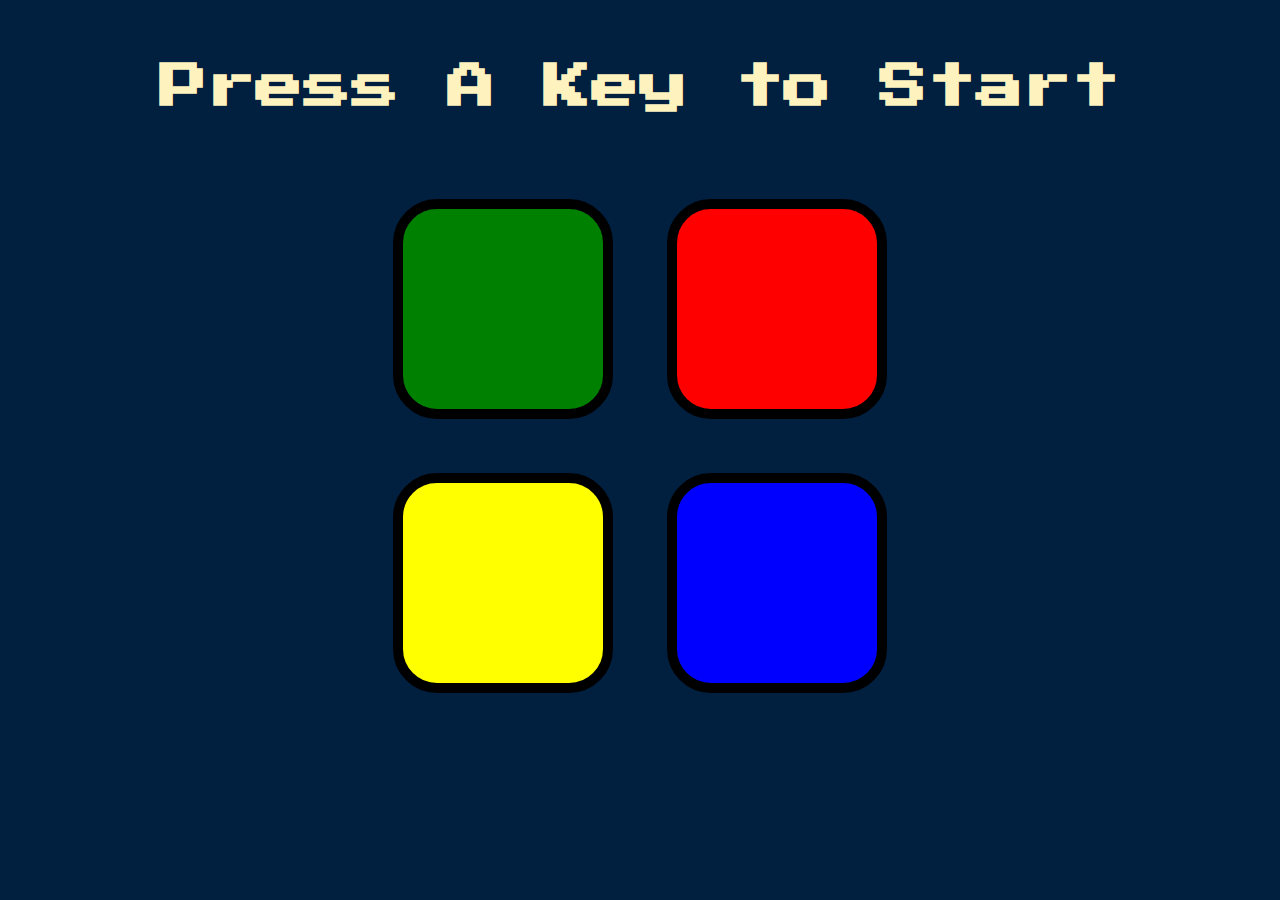
<file: simon-game.html>
<!DOCTYPE html>
<html lang="en" dir="ltr">

<head>
  <meta charset="utf-8">
  <title>Simon</title>
  <link rel="stylesheet" href="css/simon-styles.css">
  <link href="https://fonts.googleapis.com/css?family=Press+Start+2P" rel="stylesheet">
</head>

<body>
  <h1 id="level-title">Press A Key to Start</h1>
  <div class="container">
    <div lass="row">

      <div type="button" id="green" class="btn green">

      </div>

      <div type="button" id="red" class="btn red">

      </div>
    </div>

    <div class="row">

      <div type="button" id="yellow" class="btn yellow">

      </div>
      <div type="button" id="blue" class="btn blue">

      </div>

    </div>

  </div>

  <script src="https://ajax.googleapis.com/ajax/libs/jquery/3.3.1/jquery.min.js"></script>
  <script src="game.js" charset="utf-8"></script>

</body>

</html>
</file>
<file: css/simon-styles.css>
body {
  text-align: center;
  background-color: #011F3F;
}

#level-title {
  font-family: 'Press Start 2P', cursive;
  font-size: 3rem;
  margin:  5%;
  color: #FEF2BF;
}

.container {
  display: block;
  width: 50%;
  margin: auto;

}

.btn {
  margin: 25px;
  display: inline-block;
  height: 200px;
  width: 200px;
  border: 10px solid black;
  border-radius: 20%;
}

.game-over {
  background-color: red;
  opacity: 0.8;
}

.red {
  background-color: red;
}

.green {
  background-color: green;
}

.blue {
  background-color: blue;
}

.yellow {
  background-color: yellow;
}

.pressed {
  box-shadow: 0 0 20px white;
  background-color: grey;
}
</file>
